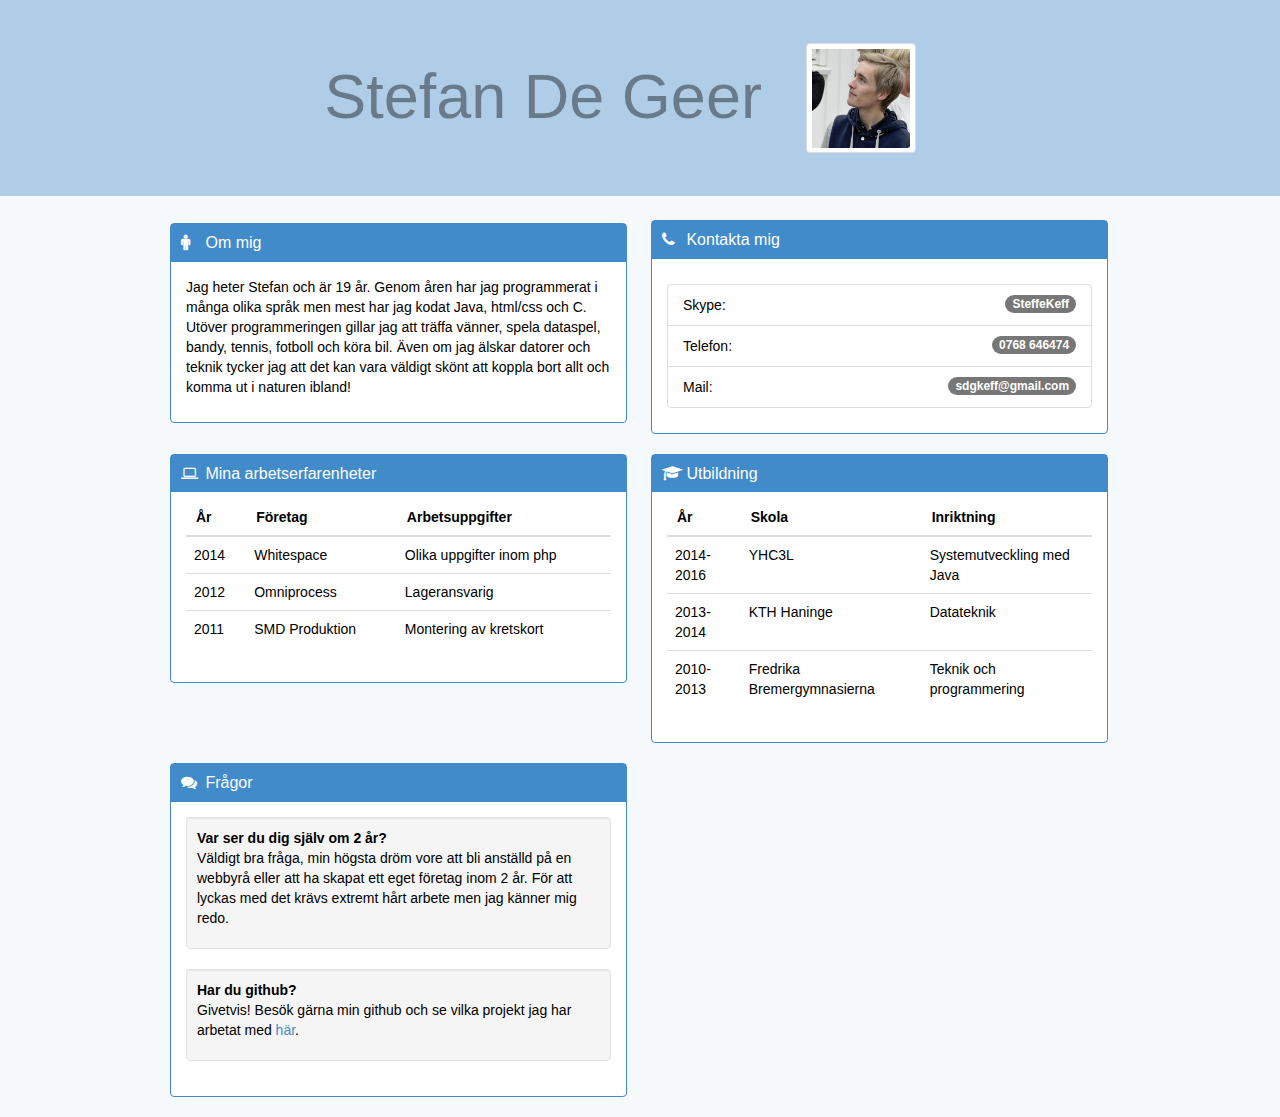
<file: index.html>
<?xml version="1.0" encoding="utf-8"?>
<!DOCTYPE html PUBLIC "-//W3C//DTD XHTML 1.1//EN" "http://www.w3.org/TR/xhtml11/DTD/xhtml11.dtd">
<html xmlns="http://www.w3.org/1999/xhtml">
	<head>
		<title>CV</title>
		<link rel="shortcut icon" href="images/cv.png">
		<!-- Fontawsome css för små ikoner -->
		<link rel="StyleSheet" href="font-awesome-4.2.0/css/font-awesome.min.css">
		<!-- Min css för "normala skärmar"-->
		<link rel="StyleSheet" type="text/css" href="css/style.css">
		<!-- Min css för mindre skärm -->
		<link rel="StyleSheet" type="text/css" href="css/style-small.css" media="only screen and (max-width:960px)">
		<!-- Min css för mobila enheter -->
		<link rel="StyleSheet" type="text/css" href="css/style-mobile.css" media="(max-device-width:960px)">
		<!-- Min css för utskrift -->
		<link rel="StyleSheet" type="text/css" href="css/print.css" media="print">
	</head>
	<body>
		<div class="header">
			<h1>Stefan De Geer</h1>
			<img class="photo" src="images/profilbild.png" alt="bild på mig">
		</div>
		<div class="content">
			<div class="row">
				<div class="block">
					<div class="panel">
			      		<div class="panel-heading">
			        		<h3 class="panel-title"><i class="fa fa-male"></i> Om mig</h3>
			     	 	</div>
			     	 	<div class="panel-body">
			      	  		<p>	
			      	  			Jag heter Stefan och är 19 år. Genom åren har jag programmerat i många olika språk men mest har jag kodat Java, html/css och C. Utöver programmeringen gillar jag att träffa vänner, spela dataspel, 	bandy, tennis, fotboll och köra bil. Även om jag älskar datorer och teknik tycker jag att det kan vara väldigt skönt att koppla bort allt och komma ut i naturen ibland!
		      	  			</p>
			     	 	</div>
			    	</div>
		    	</div>
		    	<div class="block">	
			    	<div class="panel">
			      		<div class="panel-heading">
			        		<h3 class="panel-title"><i class="fa fa-phone"></i> Kontakta mig</h3>
			     	 	</div>
			     	 	<div class="panel-body">
			     	 		<p>
					     	 	<ul>
					     	 		<li class="list-group-item">
					     	 			<span class="badge">SteffeKeff</span>
			  							  	Skype:
					     	 		</li>
					     	 		<li class="list-group-item">
					     	 			<span class="badge">0768 646474</span>
			  							  	Telefon:
			  						</li>
			  						<li class="list-group-item">
					     	 			<span class="badge">sdgkeff@gmail.com</span>
			  							  	Mail:
					     	 		</li>
					     	 	</ul>
					     	 </p>
			     	 	</div>
			    	</div>
		    	</div>
		    </div>
		    <div class="row">
	    		<div class="block">
					<div class="panel">
			      		<div class="panel-heading">
			        		<h3 class="panel-title"><i class="fa fa-laptop"></i> Mina arbetserfarenheter</h3>
			     	 	</div>
			     	 	<div class="panel-body">
			      	  		<table class="table">
						        <thead>
						         	<tr>
						            	<th>År</th>
						            	<th>Företag</th>
						            	<th>Arbetsuppgifter</th>
						          	</tr>
						        </thead>
						        <tbody>
						          	<tr>
						            	<td>2014</td>
							            <td>Whitespace</td>
							            <td>Olika uppgifter inom php</td>
			  			            </tr>
			  			            <tr>
							            <td>2012</td>
							            <td>Omniprocess</td>
						    	        <td>Lageransvarig</td>
						            </tr>
						            <tr>
						       		    <td>2011</td>
						       	     	<td>SMD Produktion</td>
						            	<td>Montering av kretskort</td>
						            </tr>	
						        </tbody>
						     </table>
			     	 	</div>
			    	</div>
			    </div>
			    <div class="block">
					<div class="panel">
			      		<div class="panel-heading">
			        		<h3 class="panel-title"><i class="fa fa-graduation-cap"></i> Utbildning</h3>
			     	 	</div>
			     	 	<div class="panel-body">
			      	  		<table class="table">
						        <thead>
						         	<tr>
						            	<th>År</th>
						            	<th>Skola</th>
						            	<th>Inriktning</th>
						          	</tr>
						        </thead>
						        <tbody>
						        	<tr>
						       		    <td>2014-2016</td>
						       	     	<td>YHC3L</td>
						            	<td>Systemutveckling med Java</td>
						            </tr>
						          	<tr>
						            	<td>2013-2014</td>
							            <td>KTH Haninge</td>
							            <td>Datateknik</td>
			  			            </tr>
			  			            <tr>
							            <td>2010-2013</td>
							            <td>Fredrika Bremergymnasierna</td>
						    	        <td>Teknik och 	programmering</td>
						            </tr>
						        </tbody>
						     </table>
			     	 	</div>
			    	</div>
			    </div>
			</div>
			<div class="row">
	    		<div class="block">
					<div class="panel panel-primary">
			      		<div class="panel-heading">
			        		<h3 class="panel-title"><i class="fa fa-comments"></i> Frågor</h3>
			     	 	</div>
			     	 	<div class="panel-body">
			      	  		<div class="well">
			      	  			<p>
			      	  				<strong>Var ser du dig själv om 2 år?</strong><br>
			      	  				Väldigt bra fråga, min högsta dröm vore att bli anställd på en webbyrå eller att ha skapat ett eget företag inom 2 år. För att lyckas med det krävs extremt hårt arbete men jag känner mig redo.
			      	  			</p>
			      	  		</div>
			      	  		<div class="well">
			      	  			<p>
			      	  				<strong>Har du github?</strong><br>
			      	  				Givetvis! Besök gärna min github och se vilka projekt jag har arbetat med <a href="https://github.com/SteffeKeff">här</a>.
	      	  					</p>
			      	  		</div>
			     	 	</div>
			    	</div>
			    </div>
		    </div>
		</div>
	</body>
</html>
</file>
<file: css/style.css>
.fa{
  width:20px;
}
body{
  background-color:rgba(66, 139, 202, 0.05);
  font-family: "Helvetica Neue", Helvetica, Arial, sans-serif;
  font-size: 14px;
  line-height: 1.42857143;
  margin:0px;
}
h1{
  font-size:63px;
  margin-top:20px;
  margin-bottom:10px;
  display:inline-block;
  position: relative;
  top: -55px;
  right: 40px;
  opacity:0.4;
}
h1,h3{
  font-weight: 500;
  line-height: 1.1;
}
p{
  margin: 0 0 10px;
}
a{
  color: #428bca;
  text-decoration: none;
}
a:hover{
  text-decoration:underline;
}
ul{
  padding:0px;
  margin-bottom: 10px;
  margin-top:0px;
}
li{
  list-style-type: none;
}
th{
  text-align: left;
  padding: 0 0 8px 10px; /*Upp:0 , Höger:0, Nedre:8, Vänster:10 */
}
td{
  padding: 8px;
  line-height: 1.42857143;
  vertical-align: top;
  border-top: 1px solid #ddd;
}
.table > thead > tr > th {
  border-bottom: 2px solid #ddd;
}
.header{
  background-color:rgba(174, 204, 232, 0.98);
  text-align:center;
  position:fixed;
  width:100%;
  top:0px;
  z-index: 1; /*Annars går content över header vid scrollning*/
  left:0px;
}
.photo{
  height:100px;
  width:100px;
  padding: 4px;
  background-color: #fff;
  border: 1px solid #ddd;
  border-radius: 4px;
  margin-top:43px;
  margin-bottom:20px;
}
.content{
  margin-left:auto;
  margin-right:auto;
  margin-top:220px;
  width:960px;
}
.block{
  width:49.7%;
  display:inline-block;
}
.top{ /*Annars åker "kontakta mig" ned....*/
  position: relative;
  top: -7px;
}
.panel{
  margin-left: 10px;
  margin-right: 10px;
  margin-bottom: 20px;
  background-color: #fff;
  border: 1px solid transparent;
  border-radius: 4px;
  border-color: #428bca;
}
.panel-title{
  padding:10px;
  margin-top: 0;
  margin-bottom: 0;
  font-size:16px;
  color: white  ;
  background-color: #428bca;
  border-color: #428bca
}
.panel-body{
  padding:15px;
}
.list-group-item {
  position: relative;
  display: block;
  padding: 10px 15px;
  margin-bottom: -1px;
  background-color: #fff;
  border: 1px solid #ddd;
}
.list-group-item:first-child {
  border-top-left-radius: 4px;
  border-top-right-radius: 4px;
}
.list-group-item:last-child {
  margin-bottom: 0;
  border-bottom-right-radius: 4px;
  border-bottom-left-radius: 4px;
}
.list-group-item > .badge {
  float: right;
}
.badge{
  display: inline-block;
  min-width: 10px;
  padding: 3px 7px;
  font-size: 12px;
  font-weight: bold;
  line-height: 1;
  color: #fff;
  text-align: center;
  white-space: nowrap;
  vertical-align: baseline;
  background-color: #777;
  border-radius: 10px;
}
.table {
  width: 100%;
  max-width: 100%;
  margin-bottom: 20px;
  border-spacing: 0;
  border-collapse: collapse;
}
.well{
  min-height: 20px;
  padding: 10px;
  margin-bottom: 20px;
  background-color: #f5f5f5;
  border: 1px solid #e3e3e3;
  border-radius: 4px;
  box-shadow: inset 0 1px 1px rgba(0, 0, 0, .05);
}
</file>
<file: css/style-small.css>
h1{
	font-size:42px;
	right:5px;
}
.photo{
	width:80px;
	height:80px;
}
.content{
	margin-right:5px;
	width:100%;
}
.block{
	width:100%;
}
</file>
<file: css/style-mobile.css>
h1{
	font-size:82px;
	right:5px;
}
.photo{
	width:120px;
	height:120px;
}
.content{
	margin-right:5px;
	width:100%;
	margin-top:235px;
}
.block{
	width:100%;
}
.fa{
	padding-right:30px;
}
.table{
	font-size: 28px;
}
.badge{
	font-size: 28px;
}
p{
	font-size: 26px;
}
</file>
<file: css/print.css>
h1{
	position:fixed;
	top:25px;
	left:-5px;
	font-size:42px;
}
h1,h3{
	color:#428bca;
}
.photo{
	position:fixed;
	top: -20px;
	margin-left:140px;
	height: 80px;
	width: 80px;
}
.content{
	margin-top:120px;
	margin-right:5px;
	width:100%;
}
.block{
	width:100%;
}
.panel{
	border:none;
}
.list-group-item{
	border:none;
	width:200px;
	padding:1px;
}
.well, .badge{
	box-shadow: none;
	border:none;
	padding-top:0px;
	margin:0px;
	margin-top:-10px;
}
.badge{
	margin-top:5px;
}
.well:last-child {
  display:none;
}
.fa{
	font-size:0px;
}
</file>
